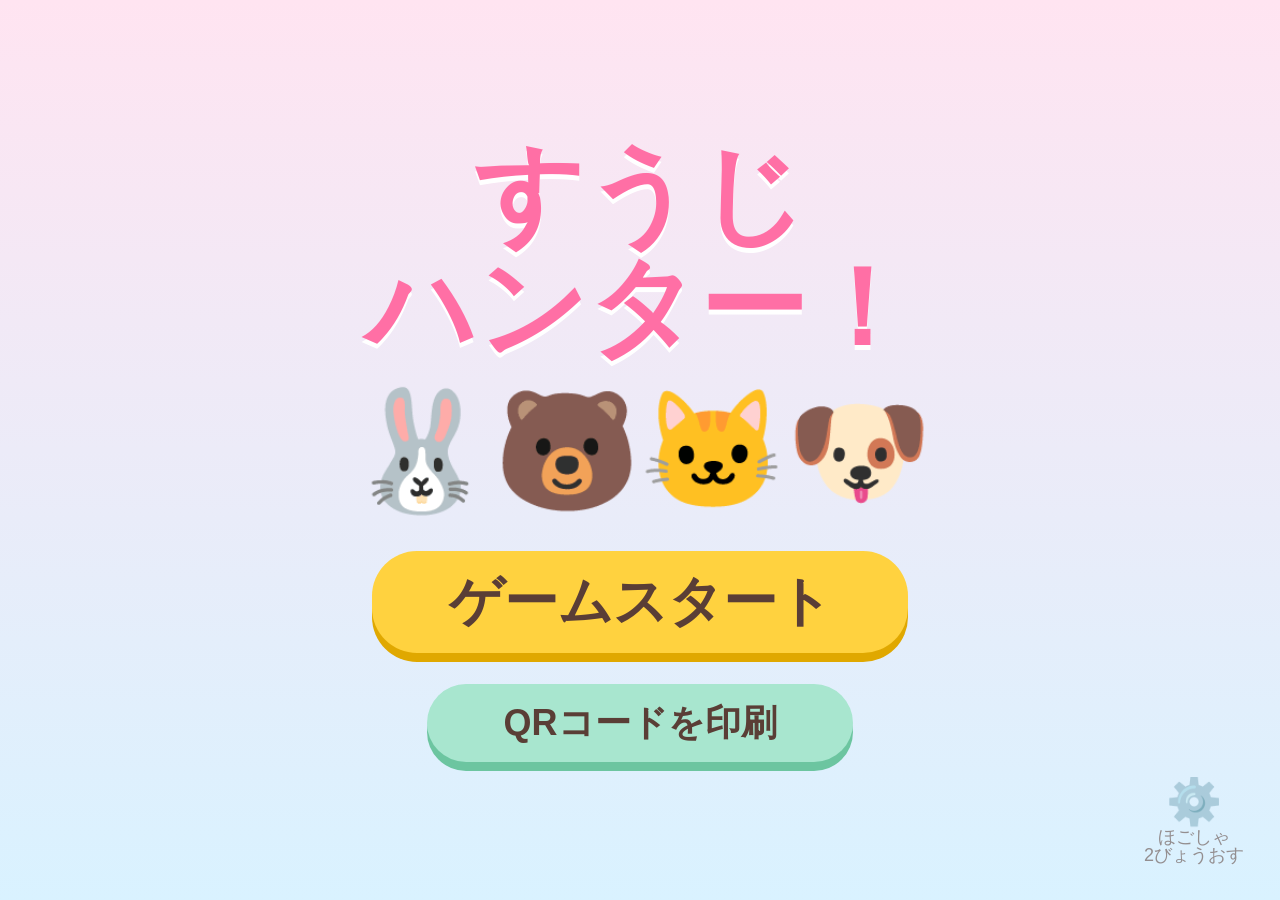
<file: index.html>
<!DOCTYPE html><html lang="ja"><head><meta charset="utf-8">
<meta name="viewport" content="width=device-width,initial-scale=1,maximum-scale=1,user-scalable=no">
<meta name="apple-mobile-web-app-capable" content="yes"><title>すうじハンター！</title>
<link rel="stylesheet" href="style.css"></head><body>
<section id="title" class="screen active">
<h1>すうじ<br>ハンター！</h1><div class="zoo">🐰🐻🐱🐶</div>
<button class="big" id="startBtn">ゲームスタート</button>
<a class="big sub" href="qr-print.html">QRコードを印刷</a>
<span id="gear">⚙️<small>ほごしゃ<br>2びょうおす</small></span></section>
<section id="scan" class="screen">
<div class="hearts"></div>
<div id="camwrap"><video id="video" playsinline muted autoplay></video>
<div id="camerr" hidden>📷 カメラがつかえないよ<br><small>おとなのひとへ：カメラのきょかをしてください（README参照）</small><br><button class="big sub" id="retry">もういちど</button></div></div>
<div id="side"><div id="msg">数字をさがそう！</div><div id="got">?</div><div id="found"></div></div>
<canvas id="cv" hidden></canvas></section>
<section id="calc" class="screen">
<div class="hearts"></div><div id="q"></div><div id="bun"></div><div id="hint" hidden></div><div id="choices"></div></section>
<section id="clear" class="screen">
<h1 id="yatta">やったね！</h1><div id="box">🎁</div><div class="hearts"></div>
<button class="big" id="again">もう一度あそぶ</button><div id="fx"></div></section>
<div id="set" hidden><div class="panel"><h2>保護者向け設定</h2>
<label>数字の最小<select id="sMin"></select></label><label>数字の最大<select id="sMax"></select></label>
<label>選択肢の数<select id="sCh"><option>3</option><option>4</option><option>5</option></select></label>
<label>ハートの数<select id="sHe"></select></label>
<label><input type="checkbox" id="sVo"> 音声</label><label><input type="checkbox" id="sSf"> 効果音</label><label><input type="checkbox" id="sSame"> 同じ数字もOK（2＋2など）</label>
<div><button class="big sub" id="sSave">保存</button> <button class="big" id="sClose">とじる</button></div></div></div>
<script src="lib/jsQR.js"></script><script src="script.js"></script></body></html>
</file>
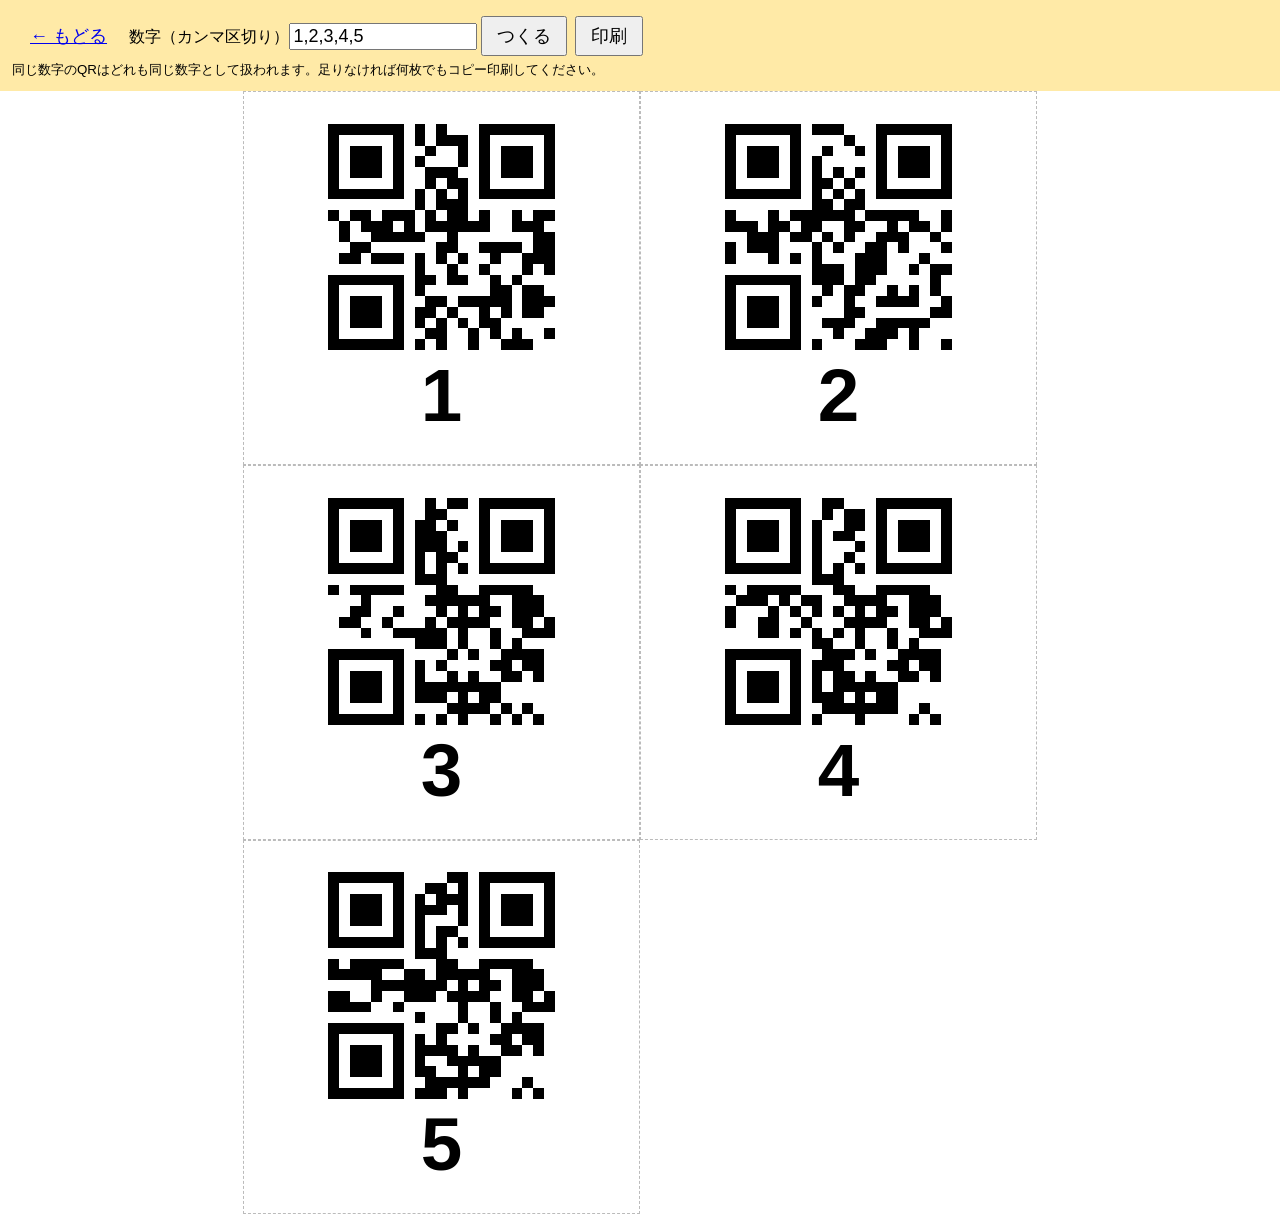
<file: qr-print.html>
<!DOCTYPE html><html lang="ja"><head><meta charset="utf-8"><title>QRコード印刷</title>
<meta name="viewport" content="width=device-width,initial-scale=1">
<style>body{font-family:sans-serif;margin:0}.ctl{padding:12px;background:#ffeaa7}.ctl input{font-size:18px;width:180px}.ctl button,.ctl a{font-size:18px;padding:6px 14px;margin:4px}
#sheet{display:grid;grid-template-columns:1fr 1fr;width:210mm;margin:0 auto}
.card{height:98.5mm;border:1px dashed #bbb;display:flex;flex-direction:column;align-items:center;justify-content:center;break-inside:avoid}
.card img{width:62mm;height:62mm;image-rendering:pixelated}.card b{font-size:56pt;line-height:1.1}
@page{size:A4;margin:0}@media print{.ctl{display:none}.card{border-color:#ddd}}</style></head><body>
<div class="ctl"><a href="index.html">← もどる</a> 数字（カンマ区切り）<input id="nums" value="1,2,3,4,5"><button id="mk">つくる</button><button onclick="print()">印刷</button>
<br><small>同じ数字のQRはどれも同じ数字として扱われます。足りなければ何枚でもコピー印刷してください。</small></div>
<div id="sheet"></div><script src="lib/qrcode.js"></script>
<script>function mk(){var h='';$('nums').value.split(',').forEach(function(s){var n=parseInt(s,10);if(!(n>=0))return;var q=qrcode(0,'M');q.addData('NUM:'+n);q.make();h+='<div class="card"><img src="'+q.createDataURL(10,4)+'"><b>'+n+'</b></div>'});document.getElementById('sheet').innerHTML=h}
function $(i){return document.getElementById(i)}$('mk').onclick=mk;mk();</script></body></html>
</file>
<file: style.css>
*{box-sizing:border-box;-webkit-tap-highlight-color:transparent;-webkit-user-select:none;user-select:none}
html,body{margin:0;width:100%;height:100%;overflow:hidden;font-family:"Hiragino Maru Gothic ProN","Hiragino Sans",sans-serif;background:#fff4d6;color:#5a3e36}
.screen{position:fixed;top:0;left:0;right:0;bottom:0;width:100%;height:100%;display:none;padding:2vh 3vw;flex-direction:column;align-items:center;justify-content:center}
.screen>*{margin-top:1vh;margin-bottom:1vh}.screen.active{display:flex}
#scan.active{display:grid;grid-template-columns:1.7fr 1fr;grid-template-rows:auto 1fr;grid-gap:2vh 2vw;align-items:center}
#title{background:linear-gradient(#ffe4f1,#d9f2ff)}#calc{background:#e6f7ff}#clear{background:#fff0b3}
h1{font-size:12vh;margin:0;text-align:center;color:#ff6fa5;text-shadow:0 .6vh 0 #fff;line-height:1.05}
.zoo{font-size:13vh;animation:bob 2.4s ease-in-out infinite}
.big{display:block;font:inherit;font-size:6vh;font-weight:bold;border:0;border-radius:5vh;padding:1.6vh 6vw;background:#ffd23f;color:#5a3e36;box-shadow:0 1vh 0 #e0a800;text-decoration:none;text-align:center}
.big:active{transform:translateY(.8vh);box-shadow:none}.sub{background:#a8e6cf;box-shadow:0 1vh 0 #6cc5a0;font-size:4vh}
#title .big{margin-top:2.5vh}#gear{position:absolute;right:3vh;bottom:3vh;margin:0;padding:1vh;font-size:5vh;line-height:1;text-align:center;opacity:.55}#gear small{display:block;font-size:2vh;margin-top:.5vh}
.hearts{font-size:7vh;grid-column:1/3;text-align:center}.h{display:inline-block;margin:0 .6vh;opacity:.2;-webkit-filter:grayscale(1);filter:grayscale(1)}.h.on{opacity:1;-webkit-filter:none;filter:none}
#camwrap{position:relative;height:74vh;align-self:center;background:#222;border-radius:3vh;overflow:hidden;border:1vh solid #ffb3d1}
#video{display:block;width:100%;height:100%;object-fit:cover}
#camerr{position:absolute;top:0;left:0;right:0;bottom:0;background:#fff;display:flex;flex-direction:column;align-items:center;justify-content:center;text-align:center;font-size:5vh}
#camerr[hidden]{display:none}#camerr>*{margin:1vh 0}
#side{display:flex;flex-direction:column;align-items:center;justify-content:center;text-align:center}#side>*{margin:1.5vh 0}
#msg{font-size:5vh;font-weight:bold;color:#ff6fa5}#got{font-size:22vh;font-weight:bold;line-height:1;color:#4da3ff}
#got.pop{animation:pop .6s}#found{display:flex;flex-wrap:wrap;justify-content:center}
#found b{margin:.5vh .5vw;width:7vh;height:7vh;border-radius:50%;background:#eee;color:#bbb;display:flex;align-items:center;justify-content:center;font-size:4.5vh}
#found b.on{background:#ffd23f;color:#5a3e36}
#q{font-size:15vh;font-weight:bold;color:#4da3ff;line-height:1}
#bun{display:flex;align-items:center;justify-content:center;font-size:7vh;min-height:20vh}#bun em{font-style:normal;font-size:8vh;margin:0 1vw;transition:all .9s;overflow:hidden}
.grp{display:flex;flex-wrap:wrap;justify-content:center;max-width:42vw;padding:1vh 2vw;border-radius:3vh;background:#fff;margin:0 1.5vw;transition:margin .9s}
.grp i{font-style:normal;position:relative;display:inline-block;margin:.3vh .3vw;animation:bob 2s ease-in-out infinite}
.grp.all{max-width:80vw}.grp i::after{content:attr(data-n);position:absolute;left:0;right:0;top:-3vh;text-align:center;font-size:3.5vh;font-weight:bold;color:#ff6fa5;opacity:0}
.grp i.num::after{opacity:1}.grp i.num{animation:pop .5s}
#bun.merge .grp{margin:0}#bun.merge em{opacity:0;width:0;font-size:0;margin:0}
#hint{font-size:5vh;font-weight:bold;background:#fff;border:.8vh solid #ffb3d1;border-radius:3vh;padding:1vh 3vw;min-height:9vh;margin-bottom:3vh}#hint[hidden]{visibility:hidden;display:block}
#hint.ok{border-color:#6cc5a0;color:#2e9c6e}
#choices{display:flex;flex-wrap:wrap;justify-content:center}
.c{display:flex;align-items:center;justify-content:center;padding:0;margin:1vh 1.5vw;font:inherit;font-size:11vh;line-height:1;font-weight:bold;width:22vh;height:17vh;border:0;border-radius:4vh;color:#fff;box-shadow:0 1vh 0 rgba(0,0,0,.18);text-indent:0;letter-spacing:0}
.c:active{transform:translateY(.8vh);box-shadow:none}.c0{background:#ff8fab}.c1{background:#ffb347}.c2{background:#5dc9a0}.c3{background:#5aa9ff}.c4{background:#b48cff}
.shake{animation:shake .5s}.pop{animation:pop .6s}
#box{font-size:28vh}#box.open{animation:pop 1s}
#fx{position:fixed;top:0;left:0;right:0;bottom:0;pointer-events:none;overflow:hidden}
#fx span,.fly{position:absolute;top:-10vh;font-size:6vh;animation:fall 4s linear forwards}
.fly{top:40vh;left:45vw;font-size:12vh;animation:up 1.6s ease-out forwards}
#set{position:fixed;top:0;left:0;right:0;bottom:0;background:rgba(0,0,0,.5);display:flex;align-items:center;justify-content:center;z-index:9}#set[hidden]{display:none}
.panel{background:#fff;border-radius:3vh;padding:3vh 4vw;display:flex;flex-direction:column;font-size:3.2vh}.panel>*{margin:.8vh 0}
.panel label{display:flex;justify-content:space-between}.panel label select{margin-left:3vw}.panel select{font-size:3.2vh}.panel h2{margin:0}
@-webkit-keyframes bob{50%{-webkit-transform:translateY(-1.2vh)}}@keyframes bob{50%{transform:translateY(-1.2vh)}}
@keyframes pop{40%{transform:scale(1.3)}}@keyframes shake{25%{transform:translateX(-1vw)}75%{transform:translateX(1vw)}}
@keyframes fall{to{transform:translateY(115vh) rotate(180deg)}}@keyframes up{to{transform:translateY(-25vh) scale(1.4);opacity:0}}
</file>
